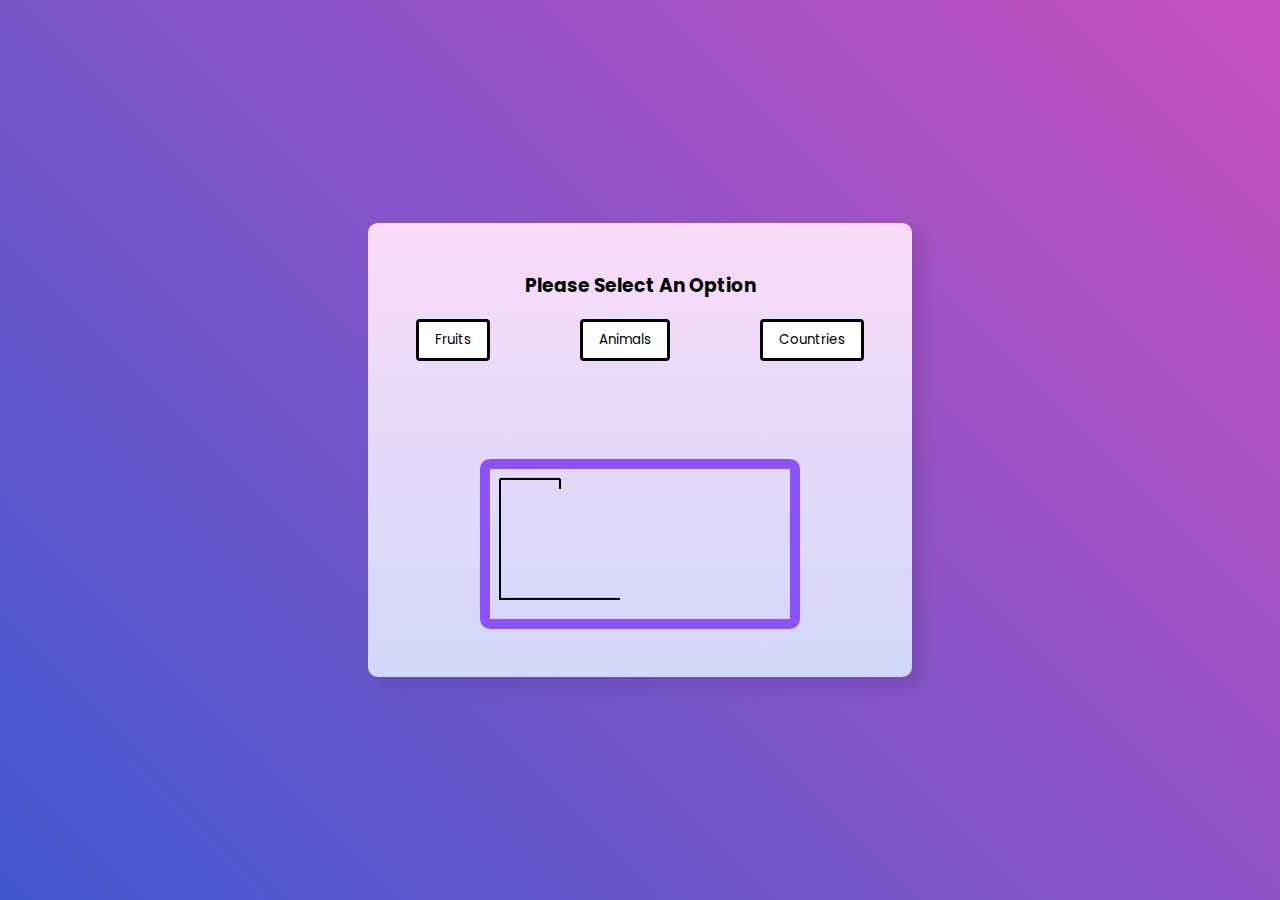
<file: hangman/index.html>
<!DOCTYPE html>
<html lang="en">

<head>
  <meta name="viewport" content="width=device-width, initial-scale=1.0" />
  <title>Hangman</title>
  <!-- Google Fonts -->
  <link href="https://fonts.googleapis.com/css2?family=Poppins:wght@400;600&display=swap" rel="stylesheet" />
  <!-- Stylesheet -->
  <link rel="stylesheet" href="style.css" />
</head>

<body>

  <div class="container">
    <center><div class="level" id="level"></div></center>
    <div id="guess"></div>

    <div id="options-container"></div>
    <div id="letter-container" class="letter-container hide"></div>

    <div id="user-input-section"></div>
    <center><div class="hint" id="hint"></div></center>
<br>

    <canvas id="canvas"></canvas>
    <div id="new-game-container" class="new-game-popup hide">
      <div id="result-text"></div>
      <button id="new-game-button">New Game</button>
    </div>
    <div id="game-container" class="new-game-popup hide">
      <div id="result-textg"></div>
      <br>
      <button class = "conti"id="game-button">continue</button>
    </div>
  </div>

  <!-- Script -->
  <script src="script.js"></script>
</body>

</html>
</file>
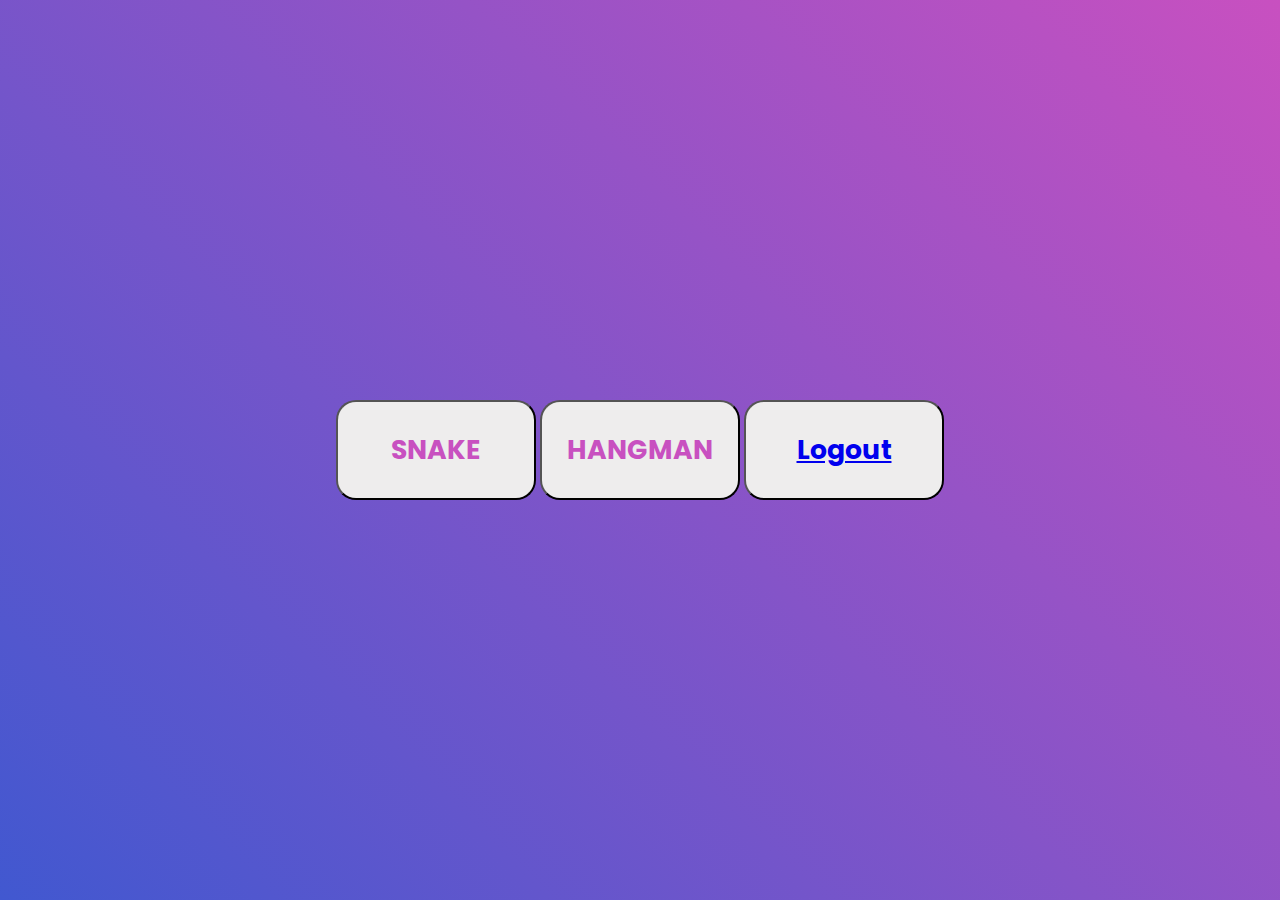
<file: homepage/index.html>
<?php
session_start();
?>
<!DOCTYPE html>
<html lang="en" dir="ltr">

<head>
    <meta charset="utf-8">
    <title>Homepage</title>
    <link rel="stylesheet" href="styles.css">
</head>

<body>
    <div class="container">

        <div class="game">
            <button class="options" id="snakebtn" onclick="handleClickg1()">
                <h1>SNAKE</h1>
            </button>
            <button class="options" id="hmanbtn" onclick="handleClickg2()">
                <h1>HANGMAN</h1>
            </button>
            <button class="options" id="log" onclick="sessionStorage.clear();">
                <h1><a href="\sam\Login\index.html">
                    Logout
               </a></h1>
            </button>
        </div>


    </div>

    <script>
        var element = document.getElementById('snakebtn');
        var canva = document.getElementById('img');
        var canva2 = document.getElementById('canva2');
        canva2.classList.add("hide");
        canva.style.display = "none";
        element.addEventListener('mouseover', function (event) {
            // Code to be executed when the mouse hovers over the element

            canva.style.display = "block";
        });

        element.addEventListener('mouseout', function (event) {
            canva.style.display = "none";
            // Code to be executed when the mouse leaves the element
        });

        var element2 = document.getElementById('hmanbtn');

        element2.addEventListener('mouseover', function (event) {
            // Code to be executed when the mouse hovers over the element
            // canva.innerHTML = '<h1>hangman clicked</h1>';
        });

        element2.addEventListener('mouseout', function (event) {
            // canva.innerHTML = '';
            // Code to be executed when the mouse leaves the element
        });

        function handleClickg1() {
            // canva.innerHTML = '<h1>snake clicked</h1>';
            window.location.href = "/sam/snake/index.php";
        }

        function handleClickg2() {
            window.location.href = "/sam/hangman/index.html";
        }

    </script>
</body>

</html>
</file>
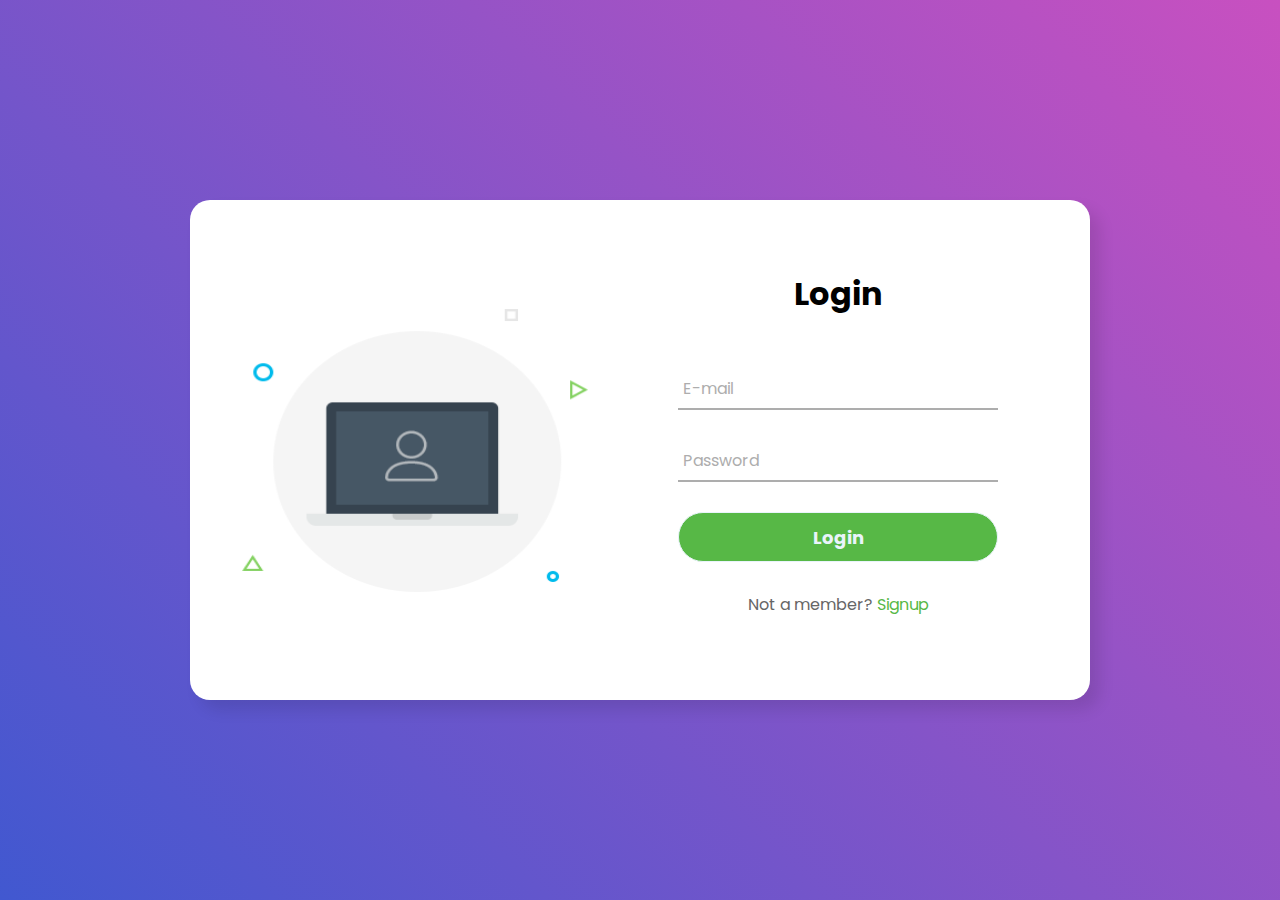
<file: Login/index.html>
<!DOCTYPE html>
<html lang="en" dir="ltr">

<head>
  <meta charset="utf-8">
  <title>Login Page</title>
  <link rel="stylesheet" href="style.css">
</head>

<body>

   
    <div class="center">
      <div class="imgcont">
        <img src="img-01.png" width="350px" height="290px">
      </div>
      <div class ="in">
      <h1>Login</h1>
      <form method="post" action="login.php">
        <div class="txt_field">
          <input type="text" name="email"required>
          <span></span>
          <label>E-mail</label>
        </div>
        <div class="txt_field">
          <input type="password" name="password" required>
          <span></span>
          <label>Password</label>
        </div>
        <input type="submit" value="Login">
        <div class="signup_link">
          Not a member? <a href="\sam\Signup\index.html">Signup</a>
        </div>
      </form>
    </div>
    </div>

</body>

</html>
</file>
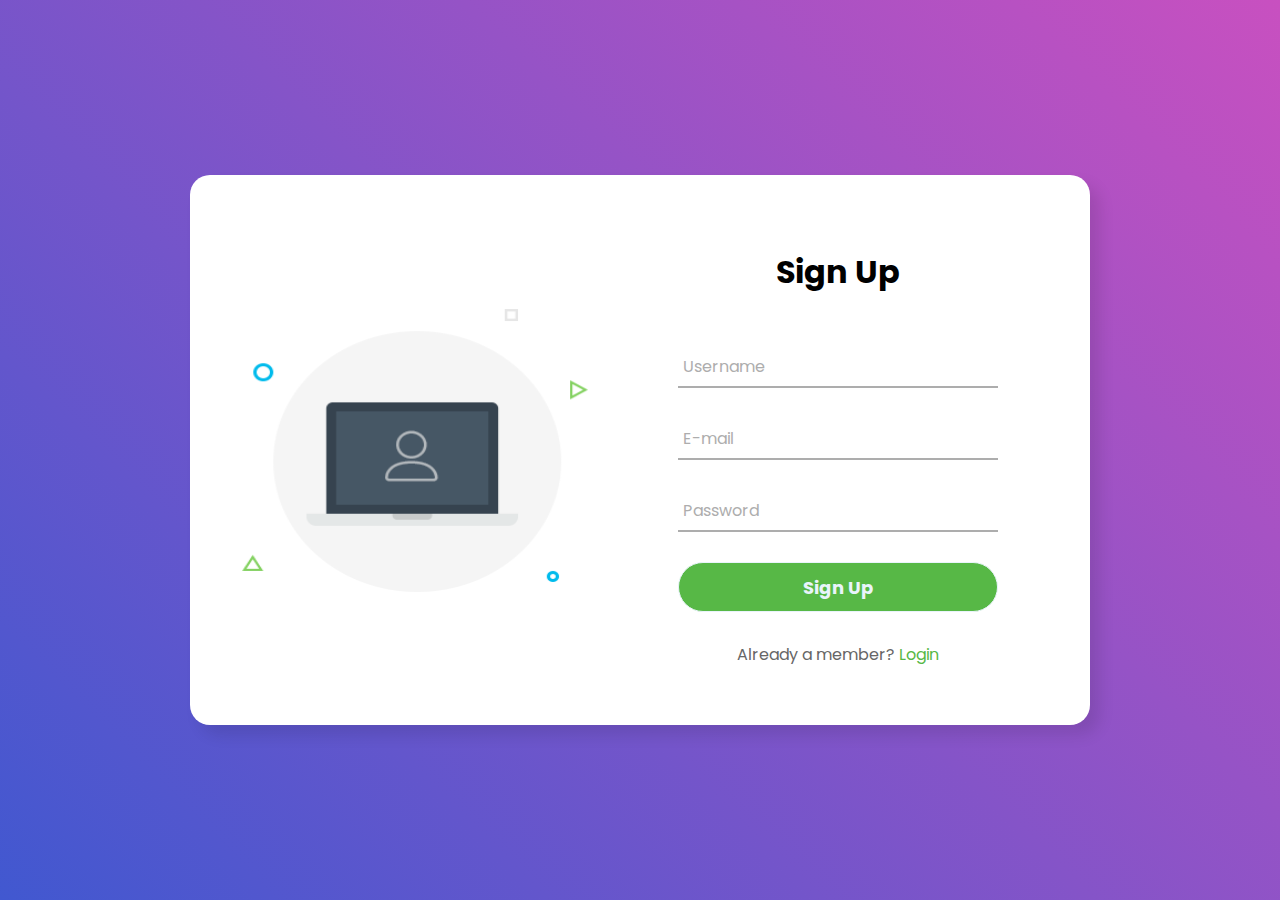
<file: Signup/index.html>
<!DOCTYPE html>

<html lang="en" dir="ltr">

<head>
  <meta charset="utf-8">
  <title>SignUp Page</title>
  <link rel="stylesheet" href="style.css">
  <script>
    
    function validateForm() {
      
      var username = document.forms["myForm"]["username"].value;
      var password = document.forms["myForm"]["password"].value;
      var email = document.forms["myForm"]["email"].value;
      
      if (username.length < 3 || username.length > 16) {
        document.getElementById("usernameError").innerHTML = "Username must be between 3 and 16 letters";
        return false;
      } else {
        document.getElementById("usernameError").innerHTML = "";
      }


      if (password.length < 6) {
        document.getElementById("passwordError").innerHTML = "Password must be at least 6 characters";
        return false;
      } else {
        document.getElementById("passwordError").innerHTML = "";
      }



      var emailPattern = /^[^\s@]+@[^\s@]+\.[^\s@]+$/;
      if (!emailPattern.test(email)) {
        document.getElementById("emailError").innerHTML = "Invalid email address";
        return false;
      } else {
        document.getElementById("emailError").innerHTML = "";
      }

      return true;
    }
  </script>
</head>

<body>
  <div class="center">
    <div class="imgcont">
      <img src="img-01.png" width="350px" height="290px">
    </div>
    <div class="in">
      <h1>Sign Up</h1>
      <form method="post" onsubmit="return validateForm()" action="signup.php" name ="myForm">
        <div class="txt_field">
          <input type="text" name="username" id="username" required>
          <span></span>
          <label>Username</label>
          <div id="usernameError" style="color: red;"></div>
        </div>
        <div class="txt_field">
          <input type="email" name="email" id = "email" required>
          <span></span>
          <label>E-mail</label>
        </div>
        <div class="txt_field">
          <input type="password" name="password"  id = "password" required>
          <span></span>
         
          <div id="passwordError" style="color: red;"></div>
          <label>Password</label>
        </div>

        <input type="submit" value="Sign Up">
        <div class="signup_link">
          Already a member? <a href="\sam\Login\index.html">Login</a>
        </div>
      </form>
      
    </div>
  </div>

</body>

</html>
</file>
<file: hangman/style.css>
* {
  padding: 0;
  margin: 0;
  box-sizing: border-box;
  font-family: "Poppins", sans-serif;
}
body {background: #9053c7;
  background: -webkit-linear-gradient(-135deg, #c850c0, #4158d0);
  background: -o-linear-gradient(-135deg, #c850c0, #4158d0);
  background: -moz-linear-gradient(-135deg, #c850c0, #4158d0);
  background: linear-gradient(-135deg, #c850c0, #4158d0);
  height: 100vh;
  overflow: hidden;
  flex-direction: column;
  display: flex;
  justify-content: center;
  align-items: center;
  gap: 10px;}
.container {
  font-size: 16px;
  background: linear-gradient( #fadbf8, #d1d8fa);
  width: 90vw;
  max-width: 34em;
  position: absolute;
  transform: translate(-50%, -50%);
  top: 50%;
  left: 50%;
  padding: 3em;
  border-radius: 10px;
  box-shadow: 10px 10px 15px rgba(0,0,0,0.1);
}
#options-container {
  
  text-align: center;
}
#options-container div {
  
  width: 100%;
  display: flex;
  justify-content: space-between;
  margin: 1.2em 0 2.4em 0;
}
#options-container button {
  padding: 0.6em 1.2em;
  border: 3px solid #000000;
  background-color: #ffffff;
  color: #000000;
  border-radius: 0.3em;
  text-transform: capitalize;
  cursor: pointer;
}
#options-container button:disabled {
  border: 3px solid #808080;
  color: #808080;
  background-color: #efefef;
}
#options-container button.active {
  background-color: #8c52ff;
  border: 3px solid #000000;
  color: #fff;
}
.letter-container {
  width: 100%;
  display: flex;
  flex-wrap: wrap;
  justify-content: center;
  gap: 0.6em;
  
}
#letter-container button {
  height: 2.4em;
  width: 2.4em;
  border-radius: 0.3em;
  background-color: #ffffff;
  cursor: pointer;
}
.new-game-popup {
  background-color: #ffffff;
  position: absolute;
  left: 0;
  top: 0;
  height: 100%;
  width: 100%;
  display: flex;
  align-items: center;
  justify-content: center;
  flex-direction: column;
  border-radius: 0.6em;
}

#user-input-section {
  display: flex;
  justify-content: center;
  font-size: 1.8em;
  margin: 0.6em 0 1.2em 0;
}
.level{ 
  
  color:black;
}
.hint{
  color: #1cb86f;
}
canvas {
  display: block;
  margin: auto;
  border: 10px solid #8c52ff;
  border-radius: 10px;
}
.hide {
  display: none;
}
#result-text h2 {
  font-size: 1.8em;
  text-align: center;
}
#result-text p {
  font-size: 1.25em;
  margin: 1em 0 2em 0;
}
#result-text span {
  font-weight: 600;
}
#new-game-button {
  font-size: 1.25em;
  padding: 0.5em 1em;
  background-color: #8c52ff;
  border: 3px solid #000000;
  color: #fff;
  border-radius: 0.2em;
  cursor: pointer;
}
.conti {
  font-size: 1.25em;
  padding: 0.5em 1em;
  background-color: #8c52ff;
  border: 3px solid #000000;
  color: #fff;
  border-radius: 0.2em;
  cursor: pointer;
}
.win-msg {
  color: #39d78d;
}
.lose-msg {
  color: #fe5152;
}
</file>
<file: homepage/styles.css>
@import url('https://fonts.googleapis.com/css2?family=Noto+Sans:wght@700&family=Poppins:wght@400;500;600&display=swap');

* {
  
  margin: 0;
  padding: 0;
  box-sizing: border-box;
  font-family: "Poppins", sans-serif;
  
}

.container{
  display: flex;
  justify-content: space-evenly;
  margin: 0;
  padding: 0;
  background: #9053c7;
  background: -webkit-linear-gradient(-135deg, #c850c0, #4158d0);
  background: -o-linear-gradient(-135deg, #c850c0, #4158d0);
  background: -moz-linear-gradient(-135deg, #c850c0, #4158d0);
  height: 100vh;
  width: 100vw;
  align-items: center;
  gap: 20px;
  flex:1;
}
.hide{
  display: none;
}
.options {
  border-radius: 20px;
  color: #c850c0;
  align-items: center;
  justify-content: center;
  text-align: center;
  height:100px;
  width: 200px;
  background: #eeeded;

}
.options:hover
{
transform: scale(2);
    /* Start the shake animation and make the animation last for 0.5 seconds */
    animation: shake 0.5s;
  
    /* When the animation is finished, start again */
    animation-iteration-count: infinite;
  }
  
  @keyframes shake {
    0% { transform: translate(1px, 1px) rotate(0deg); }
    10% { transform: translate(-1px, -2px) rotate(-1deg); }
    20% { transform: translate(-3px, 0px) rotate(1deg); }
    30% { transform: translate(3px, 2px) rotate(0deg); }
    40% { transform: translate(1px, -1px) rotate(1deg); }
    50% { transform: translate(-1px, 2px) rotate(-1deg); }
    60% { transform: translate(-3px, 1px) rotate(0deg); }
    70% { transform: translate(3px, 1px) rotate(-1deg); }
    80% { transform: translate(-1px, -1px) rotate(1deg); }
    90% { transform: translate(1px, 2px) rotate(0deg); }
    100% { transform: translate(1px, -2px) rotate(-1deg); }
  }


.center {
  justify-content: center;
  align-items: center;
  display: flex;
  flex-direction: column;
  /* transform: translate(-50%, -50%); */
  width: 600px;
  height: 500px;
  background: white;
  border-radius: 20px;
  box-shadow: 10px 10px 15px rgba(0, 0, 0, 0.1);
}
</file>
<file: Login/style.css>
@import url('https://fonts.googleapis.com/css2?family=Noto+Sans:wght@700&family=Poppins:wght@400;500;600&display=swap');
*{
  margin: 0;
  padding: 0;
  box-sizing: border-box;
  font-family: "Poppins", sans-serif;
}
body{
  margin: 0;
  padding: 0;
  background: #9053c7;
  background: -webkit-linear-gradient(-135deg, #c850c0, #4158d0);
  background: -o-linear-gradient(-135deg, #c850c0, #4158d0);
  background: -moz-linear-gradient(-135deg, #c850c0, #4158d0);
  background: linear-gradient(-135deg, #c850c0, #4158d0);
  height: 100vh;
  overflow: hidden;
}
.center{
  display: flex;
  flex-direction: row;
  position: absolute;
  top: 50%;
  left: 50%;
  transform: translate(-50%, -50%);
  width: 900px;
  height: 500px;
  background: white;
  border-radius: 20px;
  box-shadow: 10px 10px 15px rgba(0,0,0,0.1);
}
.imgcont{
  padding-left: 50px;
  display: flex;
  justify-content: center;
  align-items: center;
}
.in{
  position: absolute;
  top: 50%;
  left: 72%;
  transform: translate(-50%, -50%);
  width: 400px;
  height: 400px;
  background: white;
  border-radius: 20px;
 
}
.in h1{
  text-align: center;
  padding: 20px 0;
}
.in form{
  padding: 0 40px;
  box-sizing: border-box;
}
form .txt_field{
  position: relative;
  border-bottom: 2px solid #adadad;
  margin: 30px 0;
}
.txt_field input{
  width: 100%;
  padding: 0 5px;
  height: 40px;
  font-size: 16px;
  border: none;
  background: none;
  outline: none;
}
.txt_field label{
  position: absolute;
  top: 50%;
  left: 5px;
  color: #adadad;
  transform: translateY(-50%);
  font-size: 16px;
  pointer-events: none;
  transition: .5s;
}
.txt_field span::before{
  content: '';
  position: absolute;
  top: 40px;
  left: 0;
  width: 0%;
  height: 2px;
  background: #57b846;
  transition: .5s;
}
.txt_field input:focus ~ label,
.txt_field input:valid ~ label{
  top: -5px;
  color: #57b846;
}
.txt_field input:focus ~ span::before,
.txt_field input:valid ~ span::before{
  width: 100%;
}

input[type="submit"]{
  width: 100%;
  height: 50px;
  border: 1px solid;
  background: #57b846;
  border-radius: 25px;
  font-size: 18px;
  color: #e9f4fb;
  font-weight: 700;
  cursor: pointer;
  outline: none;
}
input[type="submit"]:hover{
  border-color: #57b846;
  transition: .5s;
}
.signup_link{
  margin: 30px 0;
  text-align: center;
  font-size: 16px;
  color: #666666;
}
.signup_link a{
  color: #57b846;
  text-decoration: none;
}
.signup_link a:hover{
  text-decoration: underline;
}
</file>
<file: Signup/style.css>
@import url('https://fonts.googleapis.com/css2?family=Noto+Sans:wght@700&family=Poppins:wght@400;500;600&display=swap');
*{
  margin: 0;
  padding: 0;
  box-sizing: border-box;
  font-family: "Poppins", sans-serif;
}
body{
  margin: 0;
  padding: 0;
  background: #9053c7;
  background: -webkit-linear-gradient(-135deg, #c850c0, #4158d0);
  background: -o-linear-gradient(-135deg, #c850c0, #4158d0);
  background: -moz-linear-gradient(-135deg, #c850c0, #4158d0);
  background: linear-gradient(-135deg, #c850c0, #4158d0);
  height: 100vh;
  overflow: hidden;
}
.center{
  display: flex;
  flex-direction: row;
  position: absolute;
  top: 50%;
  left: 50%;
  transform: translate(-50%, -50%);
  width: 900px;
  height: 550px;
  background: white;
  border-radius: 20px;
  box-shadow: 10px 10px 15px rgba(0,0,0,0.1);
}
.imgcont{
  padding-left: 50px;
  display: flex;
  justify-content: center;
  align-items: center;
}
.in{
  position: absolute;
  top: 46%;
  left: 72%;
  transform: translate(-50%, -50%);
  width: 400px;
  height: 400px;
  background: white;
  border-radius: 20px;
 
}
.in h1{
  text-align: center;
  padding: 20px 0;
}
.in form{
  padding: 0 40px;
  box-sizing: border-box;
}
form .txt_field{
  position: relative;
  border-bottom: 2px solid #adadad;
  margin: 30px 0;
}
.txt_field input{
  width: 100%;
  padding: 0 5px;
  height: 40px;
  font-size: 16px;
  border: none;
  background: none;
  outline: none;
}
.txt_field label{
  position: absolute;
  top: 50%;
  left: 5px;
  color: #adadad;
  transform: translateY(-50%);
  font-size: 16px;
  pointer-events: none;
  transition: .5s;
}
.txt_field span::before{
  content: '';
  position: absolute;
  top: 40px;
  left: 0;
  width: 0%;
  height: 2px;
  background: #57b846;
  transition: .5s;
}
.txt_field input:focus ~ label,
.txt_field input:valid ~ label{
  top: -5px;
  color: #57b846;
}
.txt_field input:focus ~ span::before,
.txt_field input:valid ~ span::before{
  width: 100%;
}

input[type="submit"]{
  width: 100%;
  height: 50px;
  border: 1px solid;
  background: #57b846;
  border-radius: 25px;
  font-size: 18px;
  color: #e9f4fb;
  font-weight: 700;
  cursor: pointer;
  outline: none;
}
input[type="submit"]:hover{
  border-color: #57b846;
  transition: .5s;
}
.signup_link{
  margin: 30px 0;
  text-align: center;
  font-size: 16px;
  color: #666666;
}
.signup_link a{
  color: #57b846;
  text-decoration: none;
}
.signup_link a:hover{
  text-decoration: underline;
}
</file>
